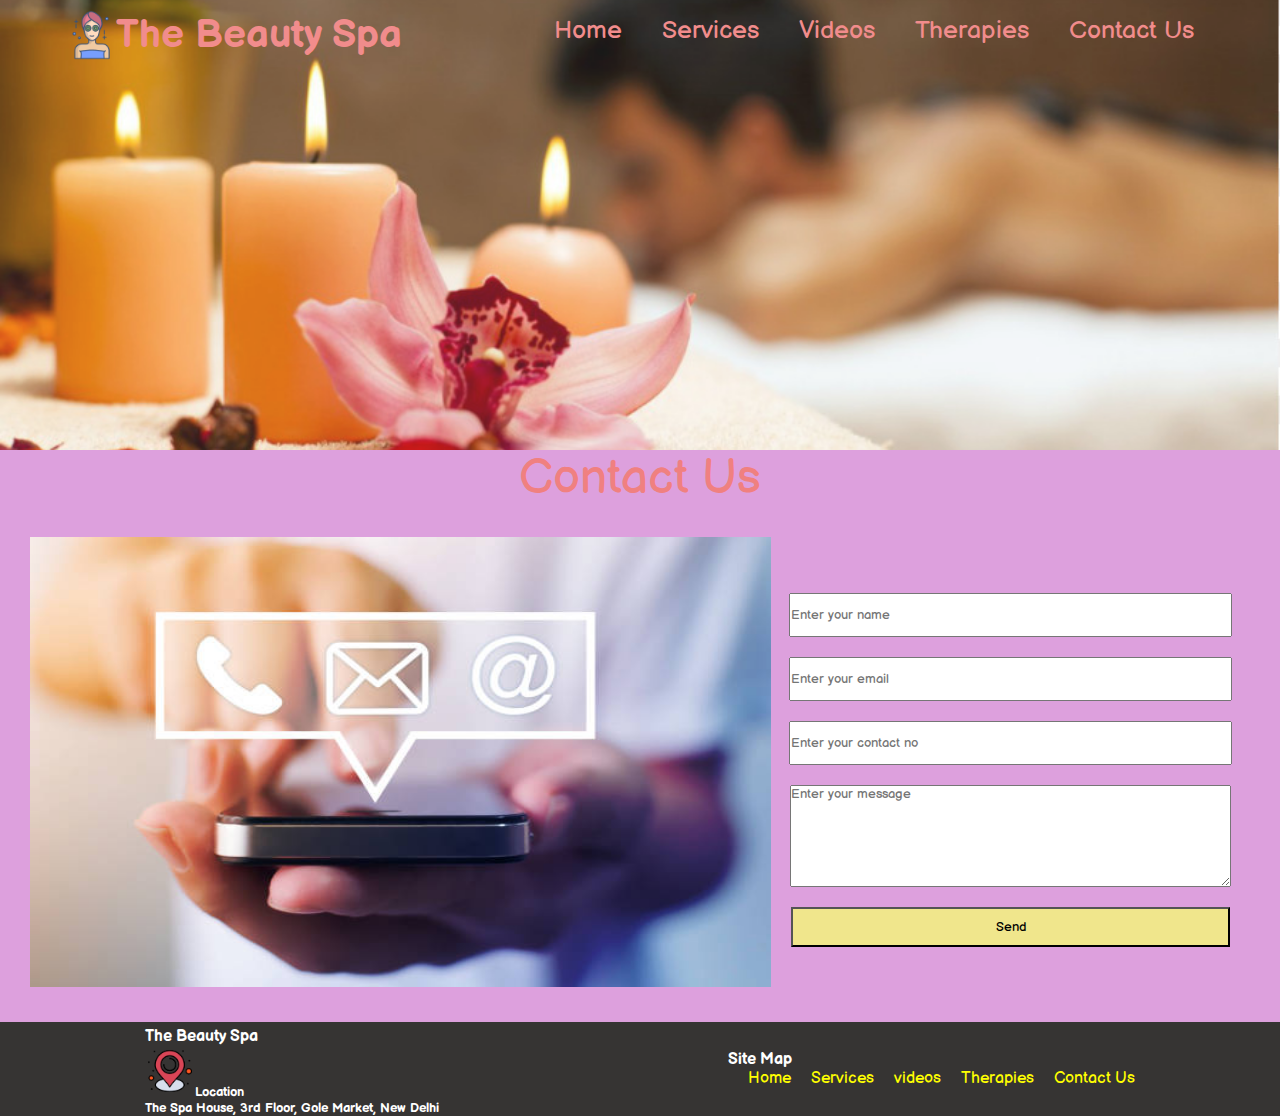
<file: contact.html>
<!DOCTYPE html>
<html lang="en">

<head>
    <meta charset="UTF-8">
    <meta http-equiv="X-UA-Compatible" content="IE=edge">
    <meta name="viewport" content="width=device-width, initial-scale=1.0">
    <link rel="icon" href="images/logo.png" type="image/icon type">
    <!-- CSS only -->
    <link href="https://cdn.jsdelivr.net/npm/bootstrap@5.1.3/dist/css/bootstrap.min.css" rel="stylesheet"
        integrity="sha384-1BmE4kWBq78iYhFldvKuhfTAU6auU8tT94WrHftjDbrCEXSU1oBoqyl2QvZ6jIW3" crossorigin="anonymous">
    <!-- JavaScript Bundle with Popper -->
    <script src="https://cdn.jsdelivr.net/npm/bootstrap@5.1.3/dist/js/bootstrap.bundle.min.js"
        integrity="sha384-ka7Sk0Gln4gmtz2MlQnikT1wXgYsOg+OMhuP+IlRH9sENBO0LRn5q+8nbTov4+1p"
        crossorigin="anonymous"></script>
    <link rel="stylesheet" href="css/style.css">
    <title>The Beauty Spa</title>
</head>

<body>
    <header style="height: 50vh; background-image: url(images/bg3.jpg); opacity: 0.9;">
        <nav>
            <div class="logo">
                <img src="images/logo.png" alt="">
                <h1 class="h3">The Beauty Spa</h1>
            </div>
            <ul>
                <li><a href="index.html">Home</a></li>
                <li><a href="services.html">Services</a></li>
                <li><a href="videos.html">Videos</a></li>
                <li><a href="therapies.html">Therapies</a></li>
                <li><a href="contact.html">Contact Us</a></li>
            </ul>
        </nav>
    </header>
    <div class="head">Contact Us</div>
     <div class="contact">
         <div class="left">
                 <img src="images/contact.jpg" alt="">
         </div>
         <div class="right">
               <form class="frn" action="">
                   <input type="text" placeholder="Enter your name">
                   <input type="email" placeholder="Enter your email">
                   <input type="number" placeholder="Enter your contact no">
                   <textarea name="" id="" cols="30" rows="10" placeholder="Enter your message"></textarea>
                   <button type="submit">Send</button>
               </form>
         </div>
     </div>
   
    <footer>
        <div class="left">
            <h4>The Beauty Spa</h4>
            <h5><i><img src="images/location.png"></i>Location</h5>
            <h5>The Spa House, 3rd Floor, Gole Market, New Delhi</h5>
        </div>
        <div class="right">
            <h4>Site Map</h4>
            <ul>
                <li><a href="index.html">Home</a></li>
                <li><a href="services.html">Services</a></li>
                <li><a href="videos.html">videos</a></li>
                <li><a href="therapies.html">Therapies</a></li>
                <li><a href="contact.html">Contact Us</a></li>
            </ul>
        </div>
    </footer>
</body>

</html>
</file>
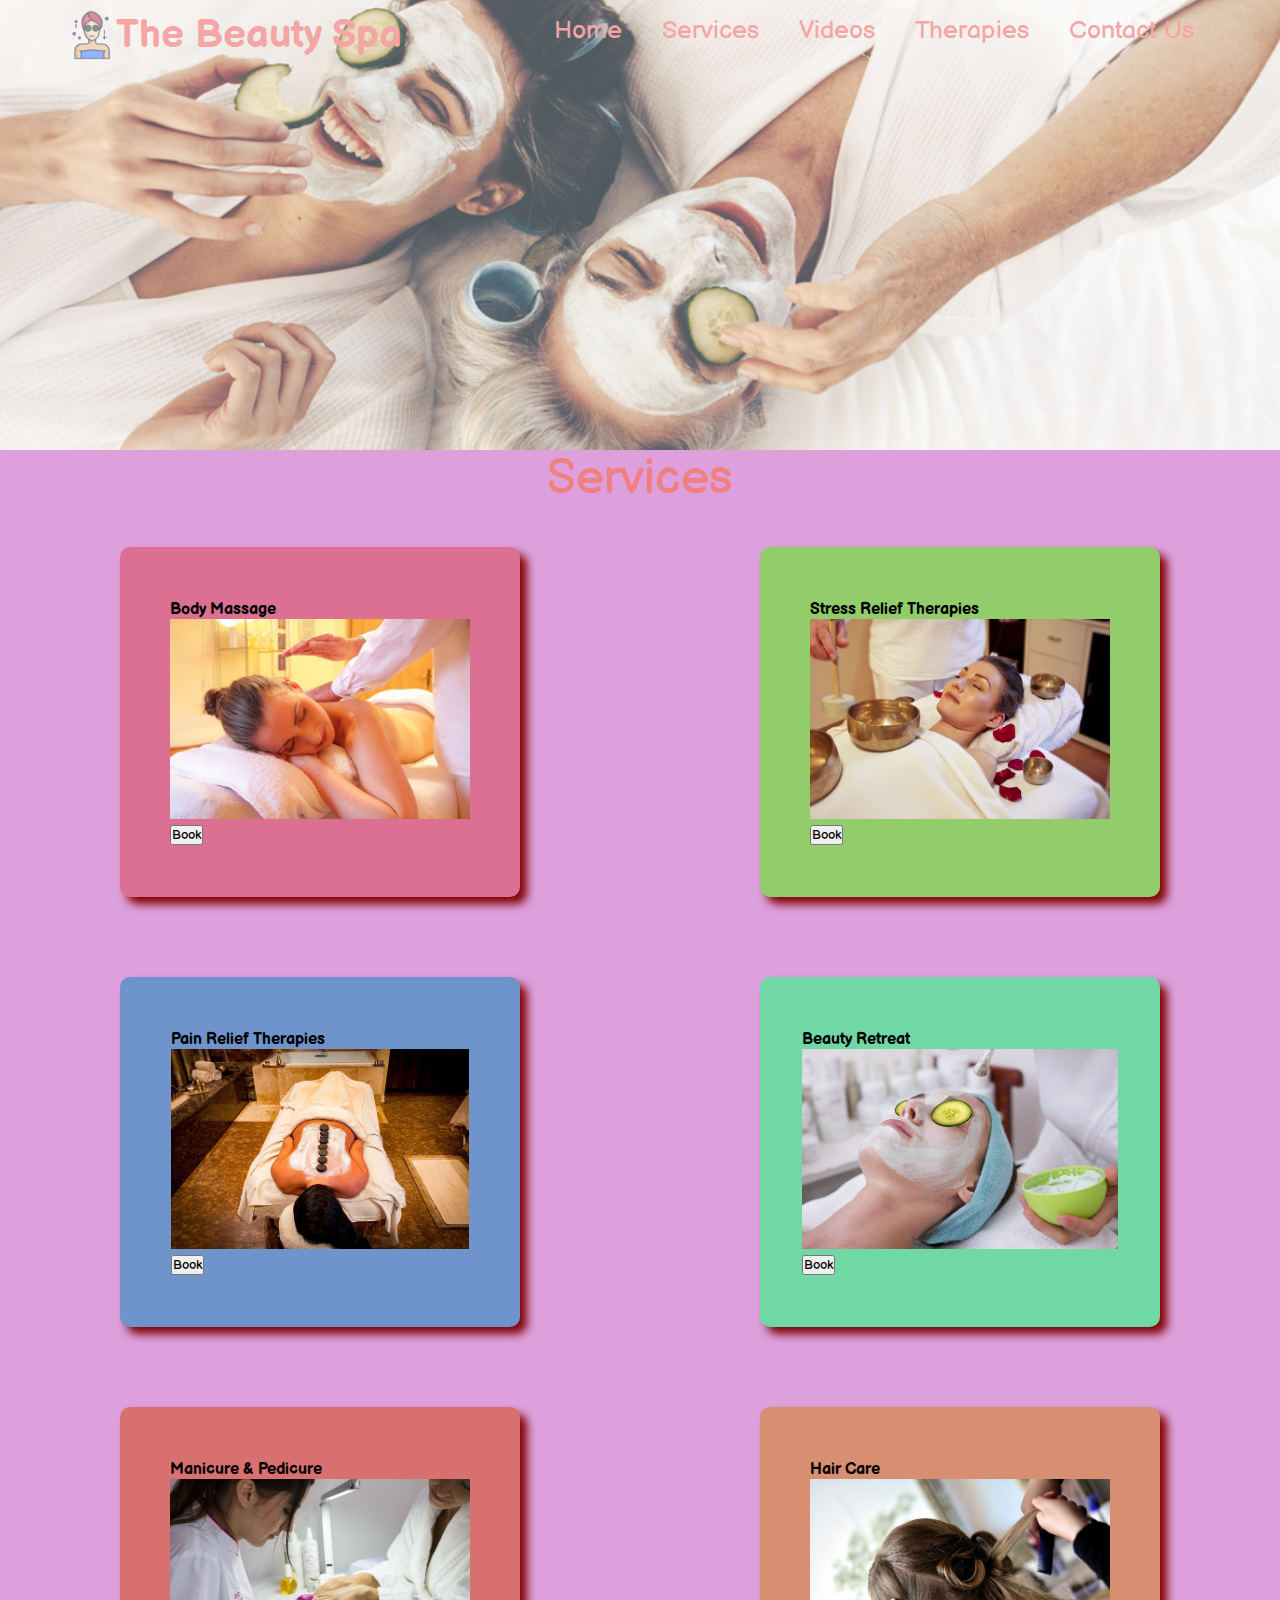
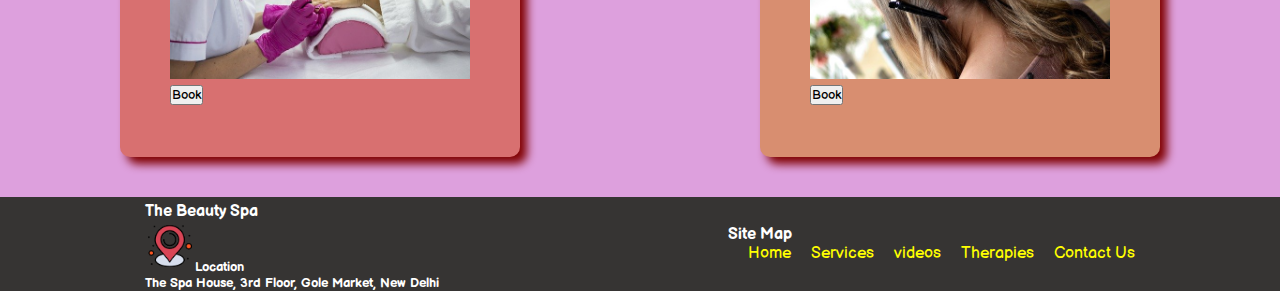
<file: services.html>
<!DOCTYPE html>
<html lang="en">

<head>
    <meta charset="UTF-8">
    <meta http-equiv="X-UA-Compatible" content="IE=edge">
    <meta name="viewport" content="width=device-width, initial-scale=1.0">
    <link rel="icon" href="images/logo.png" type="image/icon type">
    <!-- CSS only -->
    <link href="https://cdn.jsdelivr.net/npm/bootstrap@5.1.3/dist/css/bootstrap.min.css" rel="stylesheet"
        integrity="sha384-1BmE4kWBq78iYhFldvKuhfTAU6auU8tT94WrHftjDbrCEXSU1oBoqyl2QvZ6jIW3" crossorigin="anonymous">
    <!-- JavaScript Bundle with Popper -->
    <script src="https://cdn.jsdelivr.net/npm/bootstrap@5.1.3/dist/js/bootstrap.bundle.min.js"
        integrity="sha384-ka7Sk0Gln4gmtz2MlQnikT1wXgYsOg+OMhuP+IlRH9sENBO0LRn5q+8nbTov4+1p"
        crossorigin="anonymous"></script>
    <link rel="stylesheet" href="css/style.css">
    <title>The Beauty Spa</title>
</head>

<body>
    <header style="height: 50vh; background-image: url(images/bg1.jpg); opacity: 0.7;">
        <nav>
            <div class="logo">
                <img src="images/logo.png" alt="">
                <h1 class="h3">The Beauty Spa</h1>
            </div>
            <ul>
                <li><a href="index.html">Home</a></li>
                <li><a href="services.html">Services</a></li>
                <li><a href="videos.html">Videos</a></li>
                <li><a href="therapies.html">Therapies</a></li>
                <li><a href="contact.html">Contact Us</a></li>
            </ul>
        </nav>
        
    </header>
    <div class="head">Services</div>
    <div class="middle">
        
        <div class="box" style="background-color: palevioletred;">
          <div class="mleft">
              <h4>Body Massage</h4>
              <h3><i><img src="images/box1.jpg" alt=""></i></h3>
              <a href="#"><button class="btn btn-warning w-50">Book</button></a>
          </div>
        </div>
        <div class="box" style="background-color: rgb(146, 204, 107);">
          <div class="mleft">
              <h4>Stress Relief Therapies</h4>
              <h3><i><img src="images/box2.jpg" alt=""></i></h3>
              <a href="#"><button class="btn btn-warning w-50">Book</button></a>
          </div>
        </div>
        <div class="box" style="background-color: rgb(111, 148, 204);">
          <div class="mleft">
              <h4>Pain Relief Therapies</h4>
              <h3><i><img src="images/box3.jpg" alt=""></i></h3>
              <a href="#"><button class="btn btn-warning w-50">Book</button></a>
          </div>
        </div>
        <div class="box" style="background-color: rgb(112, 216, 164);">
          <div class="mleft">
              <h4>Beauty Retreat</h4>
              <h3><i><img src="images/box4.jpg" alt=""></i></h3>
              <a href="#"><button class="btn btn-warning w-50">Book</button></a>
          </div>
        </div>
        <div class="box" style="background-color: rgb(216, 112, 112);">
          <div class="mleft">
              <h4>Manicure & Pedicure</h4>
              <h3><i><img src="images/box5.jpg" alt=""></i></h3>
              <a href="#"><button class="btn btn-warning w-50">Book</button></a>
          </div>
        </div>
        <div class="box" style="background-color: rgb(216, 142, 112);">
          <div class="mleft">
              <h4>Hair Care</h4>
              <h3><i><img src="images/box6.jpg" alt=""></i></h3>
              <a href="#"><button class="btn btn-warning w-50">Book</button></a>
          </div>
        </div>
      </div>
      <footer>
          <div class="left">
              <h4>The Beauty Spa</h4>
              <h5><i><img src="images/location.png"></i>Location</h5>
              <h5>The Spa House, 3rd Floor, Gole Market, New Delhi</h5>
          </div>
        <div class="right">
            <h4>Site Map</h4>
            <ul>
                <li><a href="index.html">Home</a></li>
                <li><a href="services.html">Services</a></li>
                <li><a href="videos.html">videos</a></li>
                <li><a href="therapies.html">Therapies</a></li>
                <li><a href="contact.html">Contact Us</a></li>
            </ul>
        </div>
    </footer>
</body>

</html>
</file>
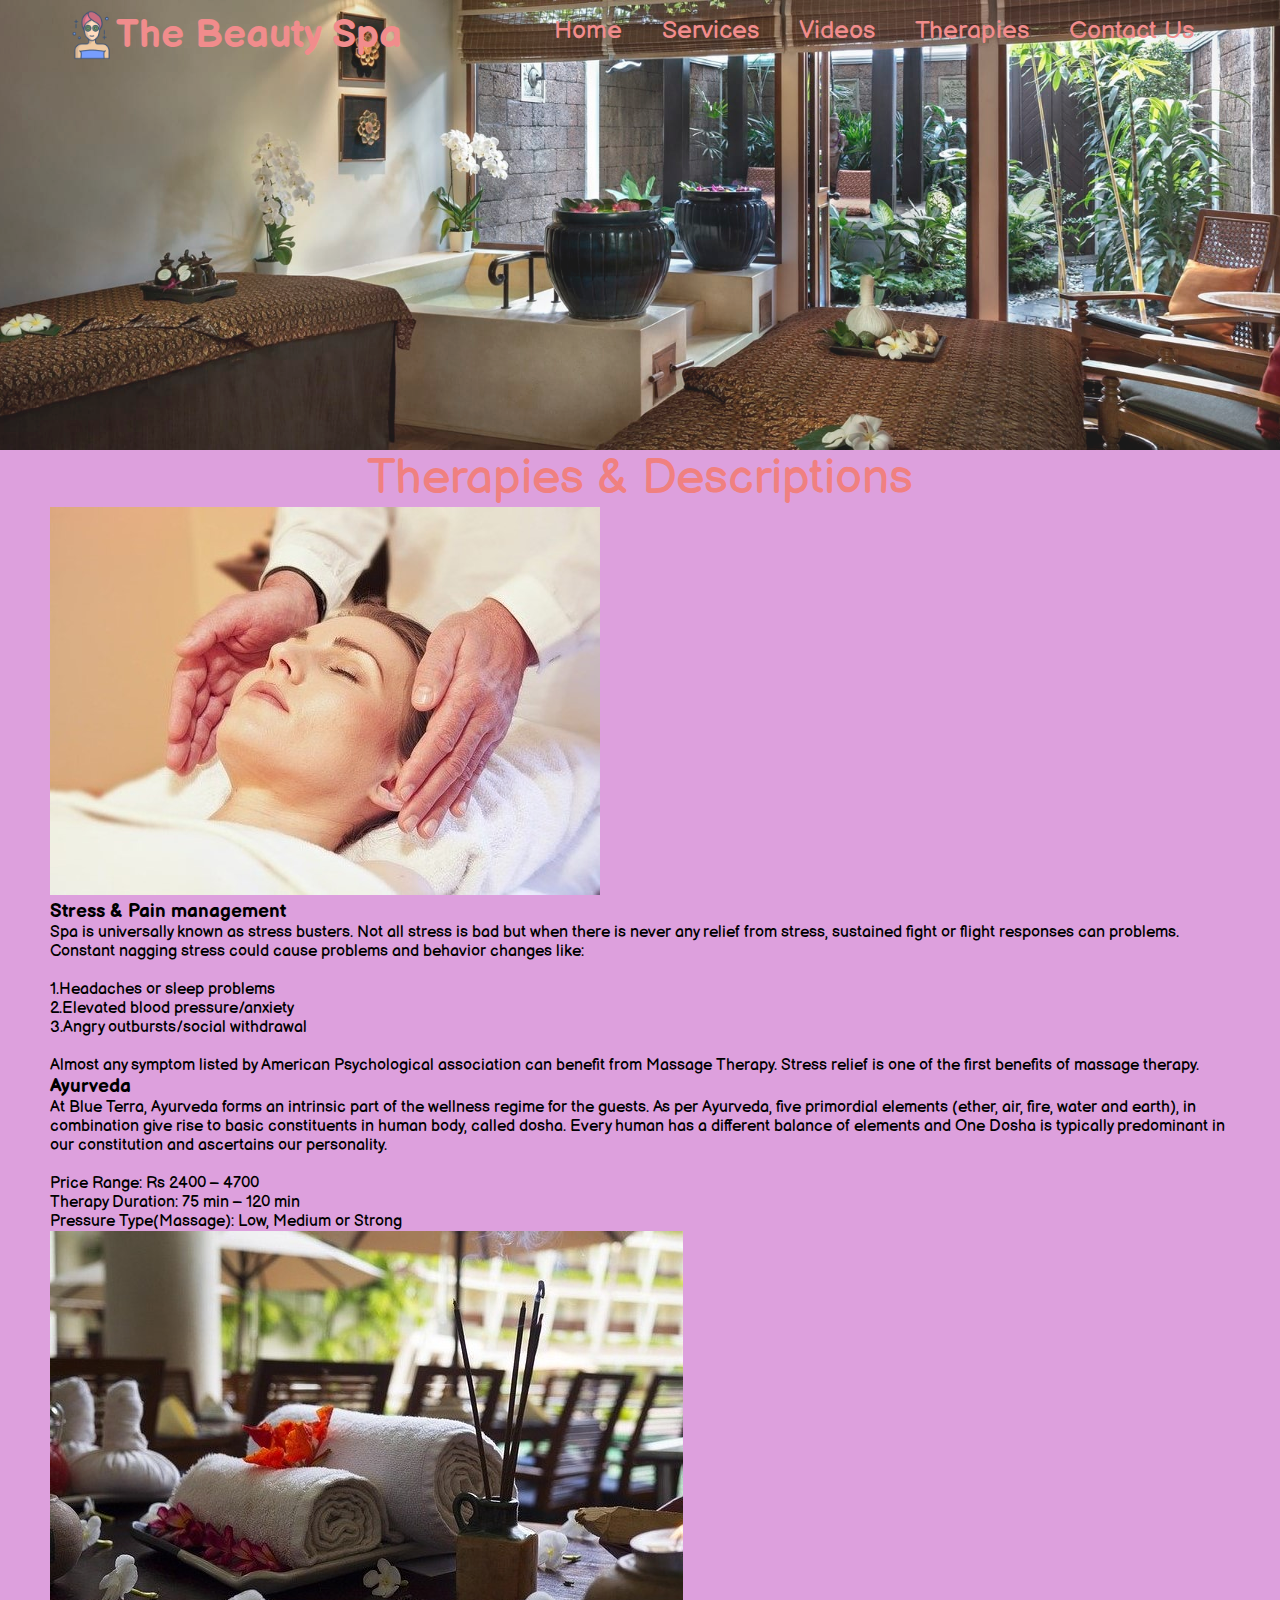
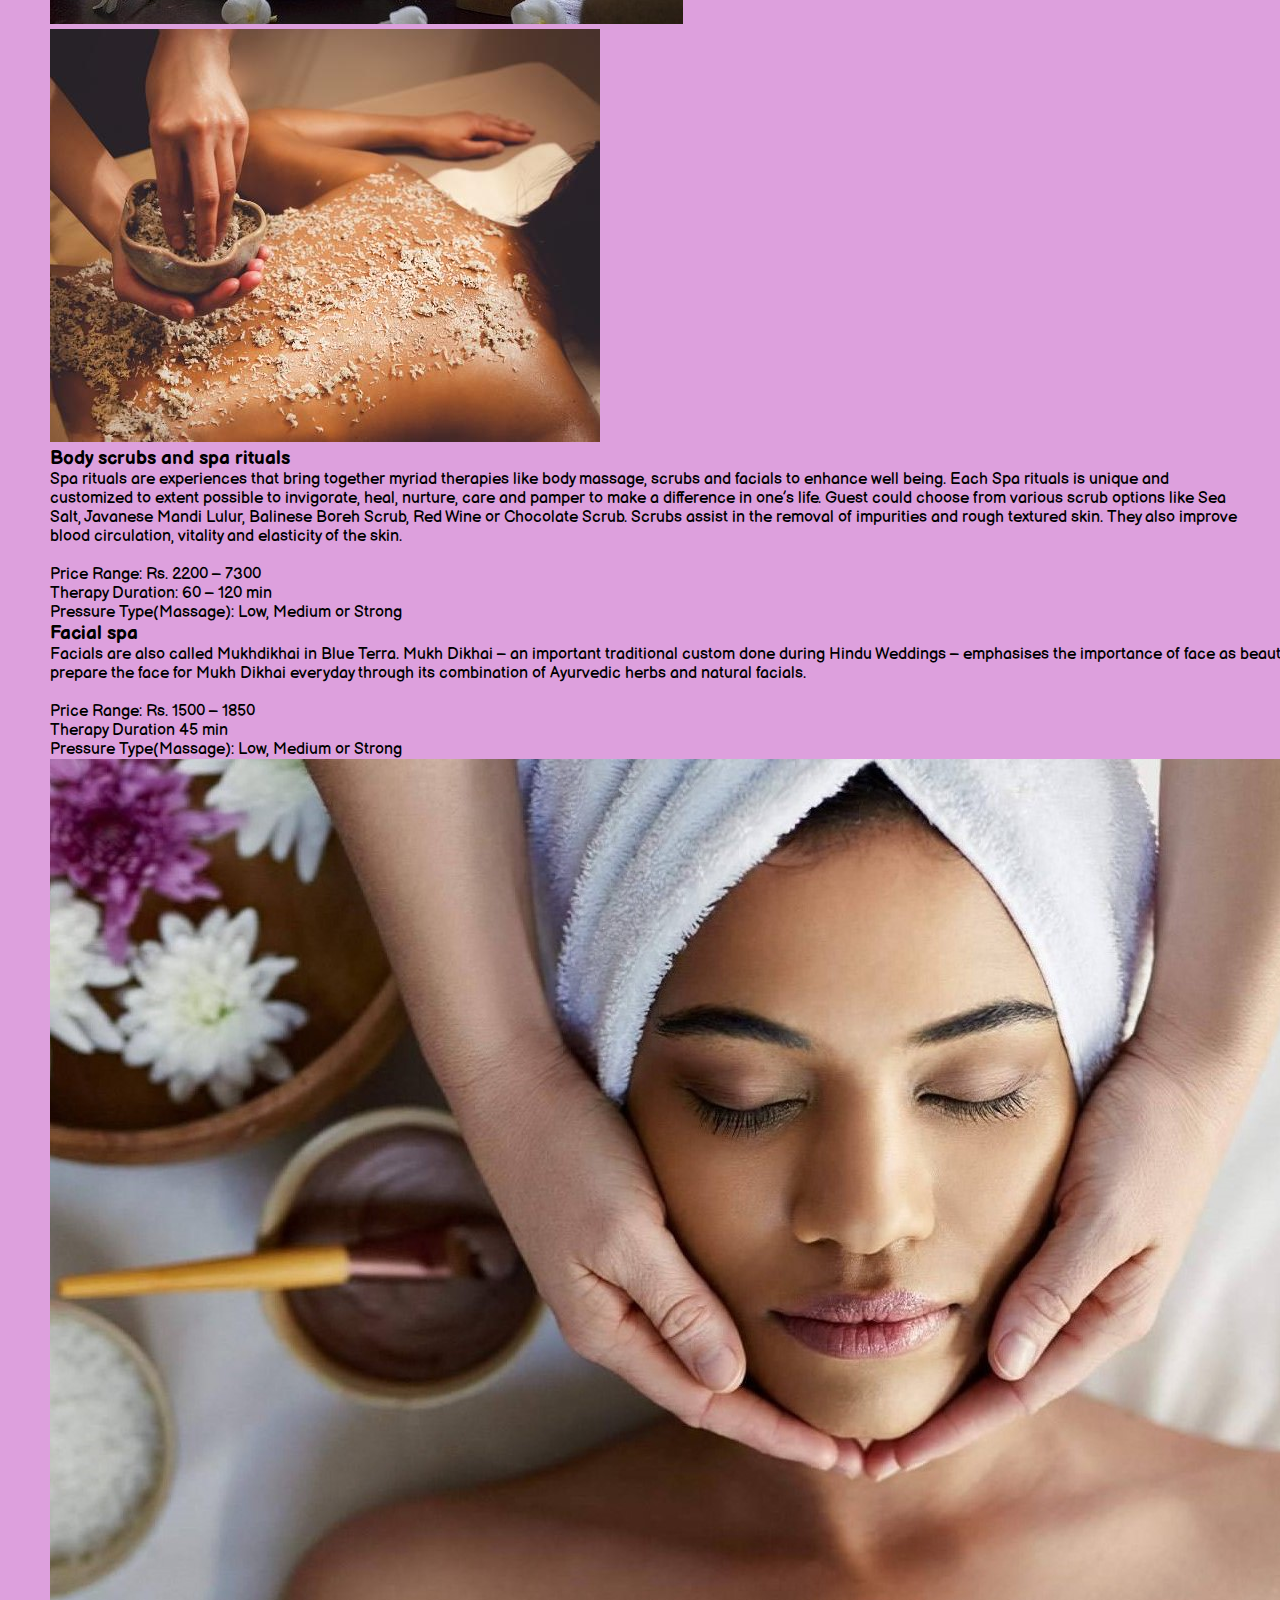
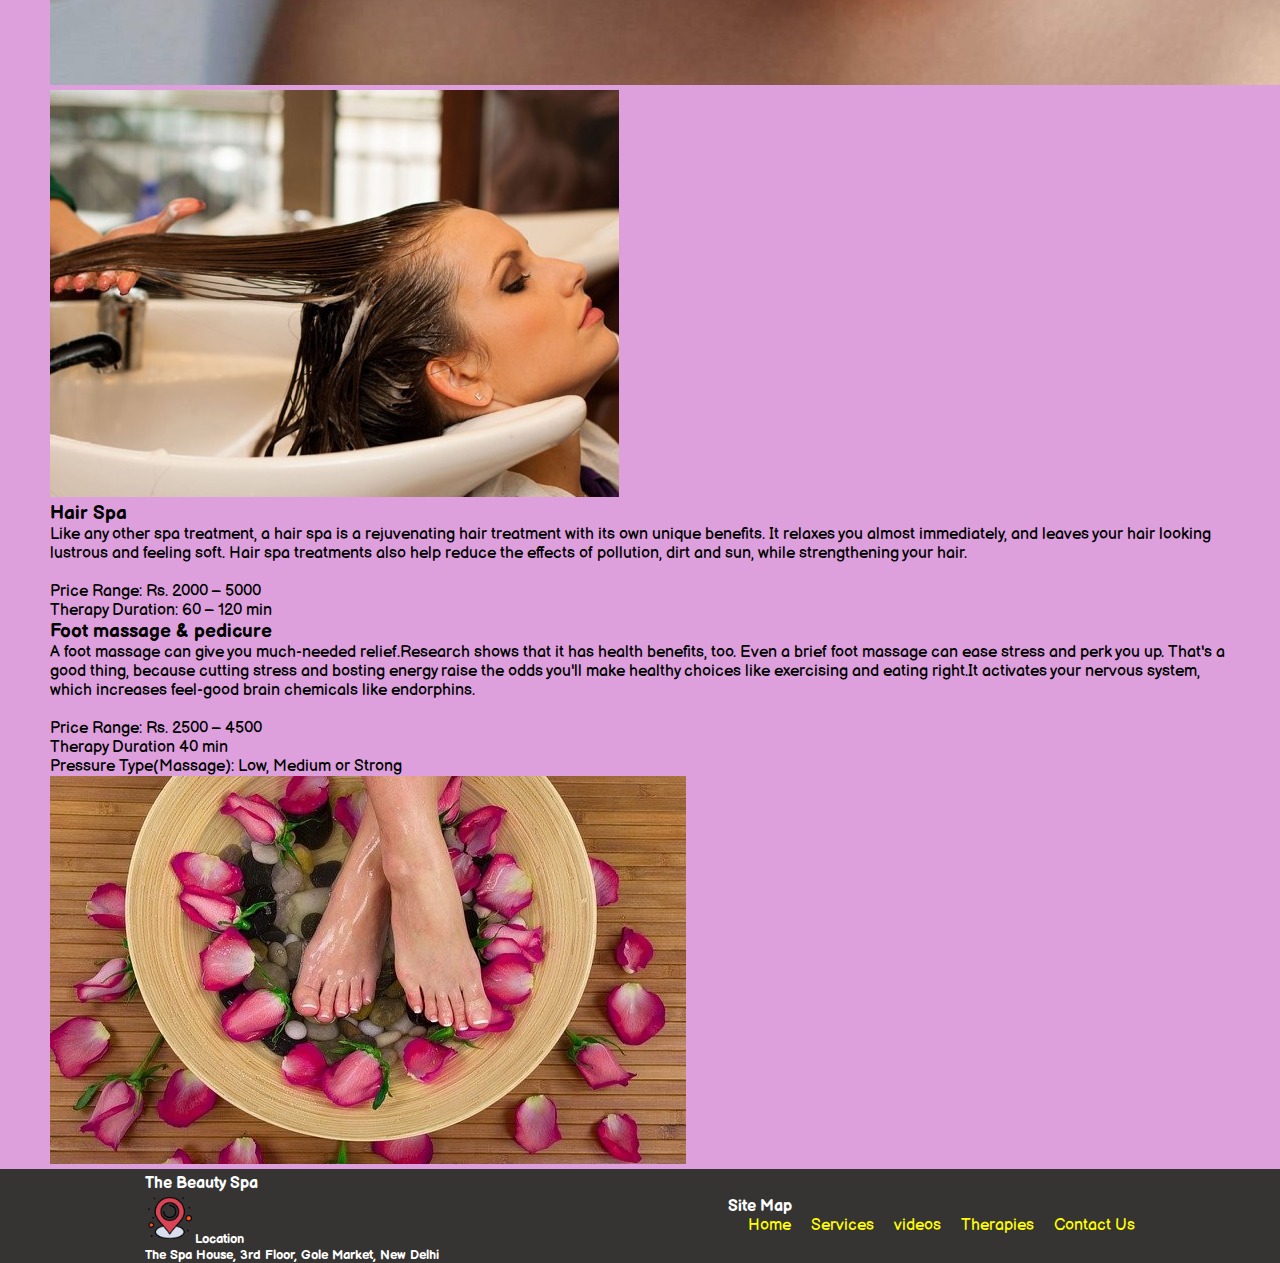
<file: therapies.html>
<!DOCTYPE html>
<html lang="en">

<head>
    <meta charset="UTF-8">
    <meta http-equiv="X-UA-Compatible" content="IE=edge">
    <meta name="viewport" content="width=device-width, initial-scale=1.0">
    <link rel="icon" href="images/logo.png" type="image/icon type">
    <!-- CSS only -->
    <link href="https://cdn.jsdelivr.net/npm/bootstrap@5.1.3/dist/css/bootstrap.min.css" rel="stylesheet"
        integrity="sha384-1BmE4kWBq78iYhFldvKuhfTAU6auU8tT94WrHftjDbrCEXSU1oBoqyl2QvZ6jIW3" crossorigin="anonymous">
    <!-- JavaScript Bundle with Popper -->
    <script src="https://cdn.jsdelivr.net/npm/bootstrap@5.1.3/dist/js/bootstrap.bundle.min.js"
        integrity="sha384-ka7Sk0Gln4gmtz2MlQnikT1wXgYsOg+OMhuP+IlRH9sENBO0LRn5q+8nbTov4+1p"
        crossorigin="anonymous"></script>
    <link rel="stylesheet" href="css/style.css">
    <title>The Beauty Spa</title>
</head>

<body>
    <header style="height: 50vh; background-image: url(images/bg4.jpg); opacity: 0.9;">
        <nav>
            <div class="logo">
                <img src="images/logo.png" alt="">
                <h1 class="h3">The Beauty Spa</h1>
            </div>
            <ul>
                <li><a href="index.html">Home</a></li>
                <li><a href="services.html">Services</a></li>
                <li><a href="videos.html">Videos</a></li>
                <li><a href="therapies.html">Therapies</a></li>
                <li><a href="contact.html">Contact Us</a></li>
            </ul>
        </nav>
    </header>
    <div class="head">Therapies & Descriptions</div>
    <div class="content">
        <div class="row">
            <div class="col-6 mt-5">
                <img class="img-fluid"  src="images/blog1.jpg" alt="">
            </div>
            <div class="col-6 mt-5">
                <h3>Stress & Pain management</h3>
                <p>Spa is universally known as stress busters. Not all stress is bad but when there is never any relief
                    from stress, sustained fight or flight responses can problems. Constant nagging stress could cause
                    problems and behavior changes like:
                    <br> <br>
                    1.Headaches or sleep problems <br>
                    2.Elevated blood pressure/anxiety <br>
                    3.Angry outbursts/social withdrawal <br> <br>
                    Almost any symptom listed by American Psychological association can benefit from Massage Therapy.
                    Stress
                    relief is one of the first benefits of massage therapy.
                </p>
            </div>
        </div>
    </div>
    <div class="content">
        <div class="row">
            <div class="col-6 mt-5">
                <h3>Ayurveda</h3>
                <p>At Blue Terra, Ayurveda forms an intrinsic part of the wellness regime for the guests. As per
                    Ayurveda, five primordial elements (ether, air, fire, water and earth), in combination give rise to
                    basic constituents in human body, called dosha. Every human has a different balance of elements and
                    One Dosha is typically predominant in our constitution and ascertains our personality.
                    <br> <br>
                    Price Range: Rs 2400 – 4700 <br>
                    Therapy Duration: 75 min – 120 min <br>
                    Pressure Type(Massage): Low, Medium or Strong
                </p>
            </div>
            <div class="col-6 mt-5">
                <img class="img-fluid"  src="images/blog2.jpg" alt="">
            </div>

        </div>
    </div>
    <div class="content">
        <div class="row">
            <div class="col-6 mt-5">
                <img class="img-fluid" src="images/blog3.jpg" alt="">
            </div>
            <div class="col-6 mt-5">
                <h3>Body scrubs and spa rituals</h3>
                <p>Spa rituals are experiences that bring together myriad therapies like body massage, scrubs and
                    facials to enhance well being. Each Spa rituals is unique and customized to extent possible to
                    invigorate, heal, nurture, care and pamper to make a difference in one’s life. Guest could choose
                    from various scrub options like Sea Salt, Javanese Mandi Lulur, Balinese Boreh Scrub, Red Wine or
                    Chocolate Scrub.

                    Scrubs assist in the removal of impurities and rough textured skin. They also improve blood
                    circulation, vitality and elasticity of the skin.
                    <br> <br>
                    Price Range: Rs. 2200 – 7300 <br>
                    Therapy Duration: 60 – 120 min <br>
                    Pressure Type(Massage): Low, Medium or Strong
                </p>
            </div>
        </div>
    </div>
    <div class="content">
        <div class="row">
            <div class="col-6 mt-5">
                <h3>Facial spa</h3>
                <p>Facials are also called Mukhdikhai in Blue Terra. Mukh Dikhai – an important traditional custom done
                    during Hindu Weddings – emphasises the importance of face as beauty symbol in our society. Facials
                    prepare the face for Mukh Dikhai everyday through its combination of Ayurvedic herbs and natural
                    facials.
                    <br> <br>
                    Price Range: Rs. 1500 – 1850
                    <br>
                    Therapy Duration 45 min
                    <br>
                    Pressure Type(Massage): Low, Medium or Strong
                </p>
            </div>
            <div class="col-6 mt-5">
                <img class="img-fluid" src="images/blog4.jpg" alt="">
            </div>

        </div>
    </div>
    <div class="content">
        <div class="row">
            <div class="col-6">
                <img class="img-fluid" src="images/blog5.jpg" alt="">
            </div>
            <div class="col-6 mt-5">
                <h3>Hair Spa</h3>
                <p>Like any other spa treatment, a hair spa is a rejuvenating hair treatment with its own unique
                    benefits. It relaxes you almost immediately, and leaves your hair looking lustrous and feeling soft.
                    Hair spa treatments also help reduce the effects of pollution, dirt and sun, while strengthening
                    your hair.
                    <br> <br>
                    Price Range: Rs. 2000 – 5000 <br>
                    Therapy Duration: 60 – 120 min
                </p>
            </div>
        </div>
    </div>
    <div class="content">
        <div class="row">
            <div class="col-6 mt-5 mb-5">
                <h3>Foot massage & pedicure</h3>
                <p>A foot massage can give you much-needed relief.Research shows that it has health benefits, too.
                    Even a brief foot massage can ease stress and perk you up. That's a good thing, because cutting
                    stress and bosting energy raise the odds you'll make healthy choices like exercising and eating
                    right.It activates your nervous system, which increases feel-good brain chemicals like endorphins.
                    <br> <br>
                    Price Range: Rs. 2500 – 4500
                    <br>
                    Therapy Duration 40 min
                    <br>
                    Pressure Type(Massage): Low, Medium or Strong
                </p>
            </div>
            <div class="col-6 mt-5 mb-5">
                <img class="img-fluid" src="images/blog6.jpg" alt="">
            </div>

        </div>
    </div>
    <footer>
        <div class="left">
            <h4>The Beauty Spa</h4>
            <h5><i><img src="images/location.png"></i>Location</h5>
            <h5>The Spa House, 3rd Floor, Gole Market, New Delhi</h5>
        </div>
        <div class="right">
            <h4>Site Map</h4>
            <ul>
                <li><a href="index.html">Home</a></li>
                <li><a href="services.html">Services</a></li>
                <li><a href="videos.html">videos</a></li>
                <li><a href="therapies.html">Therapies</a></li>
                <li><a href="contact.html">Contact Us</a></li>
            </ul>
        </div>
    </footer>
</body>

</html>
</file>
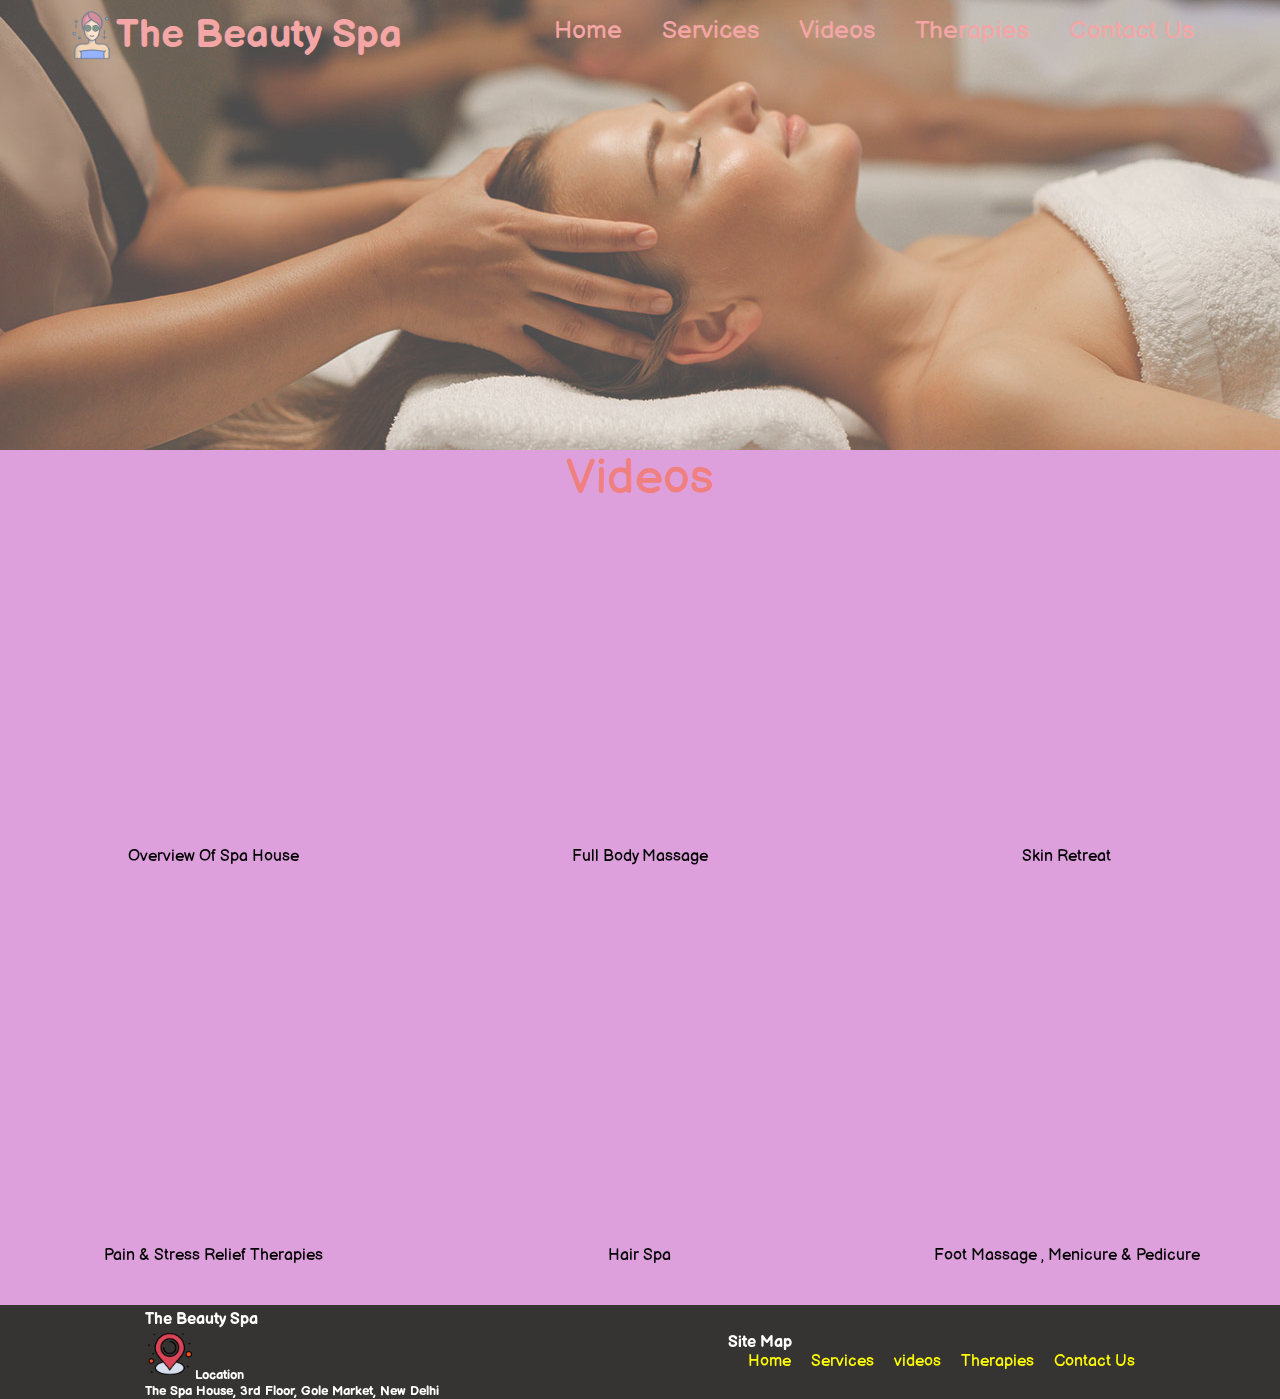
<file: videos.html>
<!DOCTYPE html>
<html lang="en">

<head>
    <meta charset="UTF-8">
    <meta http-equiv="X-UA-Compatible" content="IE=edge">
    <meta name="viewport" content="width=device-width, initial-scale=1.0">
    <link rel="icon" href="images/logo.png" type="image/icon type">
    <!-- CSS only -->
    <link href="https://cdn.jsdelivr.net/npm/bootstrap@5.1.3/dist/css/bootstrap.min.css" rel="stylesheet"
        integrity="sha384-1BmE4kWBq78iYhFldvKuhfTAU6auU8tT94WrHftjDbrCEXSU1oBoqyl2QvZ6jIW3" crossorigin="anonymous">
    <!-- JavaScript Bundle with Popper -->
    <script src="https://cdn.jsdelivr.net/npm/bootstrap@5.1.3/dist/js/bootstrap.bundle.min.js"
        integrity="sha384-ka7Sk0Gln4gmtz2MlQnikT1wXgYsOg+OMhuP+IlRH9sENBO0LRn5q+8nbTov4+1p"
        crossorigin="anonymous"></script>
    <link rel="stylesheet" href="css/style.css">
    <title>The Beauty Spa</title>
</head>

<body>
    <header style="height: 50vh; background-image: url(images/bg2.jpg); ">
        <nav>
            <div class="logo">
                <img src="images/logo.png" alt="">
                <h1 class="h3">The Beauty Spa</h1>
            </div>
            <ul>
                <li><a href="index.html">Home</a></li>
                <li><a href="services.html">Services</a></li>
                <li><a href="videos.html">Videos</a></li>
                <li><a href="therapies.html">Therapies</a></li>
                <li><a href="contact.html">Contact Us</a></li>
            </ul>
        </nav>
        <div class="head"></div>
    </header>
    <div class="head">Videos</div>
    <div class="middle">
        
        <div class="video">
            <iframe width="400" height="300" src="https://www.youtube.com/embed/tg9hNriQYTE"
                title="YouTube video player" frameborder="0"
                allow="accelerometer; autoplay; clipboard-write; encrypted-media; gyroscope; picture-in-picture"
                allowfullscreen></iframe>
            <p class="bg-warning h5 text-center w-100">Overview Of Spa House</p>
        </div>
        <div class="video">
            <iframe width="400" height="300" src="https://www.youtube.com/embed/cA-tzCEDUWk"
                title="YouTube video player" frameborder="0"
                allow="accelerometer; autoplay; clipboard-write; encrypted-media; gyroscope; picture-in-picture"
                allowfullscreen></iframe>
            <p class="bg-warning h5 text-center w-100">Full Body Massage</p>
        </div>
        <div class="video">
            <iframe width="400" height="300" src="https://www.youtube.com/embed/Wpnlu1RocMw"
                title="YouTube video player" frameborder="0"
                allow="accelerometer; autoplay; clipboard-write; encrypted-media; gyroscope; picture-in-picture"
                allowfullscreen></iframe>
            <p class="bg-warning h5 text-center w-100">Skin Retreat</p>
        </div>
        <div class="video">
            <iframe width="400" height="300" src="https://www.youtube.com/embed/_xbZY1xG5ss"
                title="YouTube video player" frameborder="0"
                allow="accelerometer; autoplay; clipboard-write; encrypted-media; gyroscope; picture-in-picture"
                allowfullscreen></iframe>
            <p class="bg-warning h5 text-center w-100">Pain & Stress Relief Therapies</p>
        </div>
        <div class="video">
            <iframe width="400" height="300" src="https://www.youtube.com/embed/T1dMN2crBic"
                title="YouTube video player" frameborder="0"
                allow="accelerometer; autoplay; clipboard-write; encrypted-media; gyroscope; picture-in-picture"
                allowfullscreen></iframe>
            <p class="bg-warning h5 text-center w-100">Hair Spa</p>
        </div>
        <div class="video">
            <iframe width="400" height="300" src="https://www.youtube.com/embed/COGruc69Zjc"
                title="YouTube video player" frameborder="0"
                allow="accelerometer; autoplay; clipboard-write; encrypted-media; gyroscope; picture-in-picture"
                allowfullscreen></iframe>
            <p class="bg-warning h5 text-center w-100">Foot Massage , Menicure & Pedicure</p>
        </div>
    </div>
    <footer>
        <div class="left">
            <h4>The Beauty Spa</h4>
            <h5><i><img src="images/location.png"></i>Location</h5>
            <h5>The Spa House, 3rd Floor, Gole Market, New Delhi</h5>
        </div>
        <div class="right">
            <h4>Site Map</h4>
            <ul>
                <li><a href="index.html">Home</a></li>
                <li><a href="services.html">Services</a></li>
                <li><a href="videos.html">videos</a></li>
                <li><a href="therapies.html">Therapies</a></li>
                <li><a href="contact.html">Contact Us</a></li>
            </ul>
        </div>
    </footer>
</body>

</html>
</file>
<file: css/style.css>
@import url('https://fonts.googleapis.com/css2?family=Balsamiq+Sans&display=swap');

*{
    margin: 0;
    padding: 0;
    font-family: 'Balsamiq Sans', cursive;
}

header{
    background-image: url(../images/bg.jpg);
    height: 100vh;
    background-size: cover;
    background-position: center;
    opacity: 0.7;
}
nav{
    display: flex;
    justify-content: space-around;
    align-items: center;
    color: lightcoral;
    font-size: 20px;  
    flex-wrap: wrap;
}
nav .logo{
    display: flex;
    justify-content: center;
    align-items: center;
    margin-top: 10px;
    flex-wrap: wrap;
}
nav .logo img{
    height: 50px;
}

nav ul{
    display: flex;
    list-style-type: none;
    flex-wrap: wrap;
}
nav ul li{
    margin: 0px 20px;
}
nav li a{
    text-decoration: none;
    color:lightcoral;
    font-size: 25px;
}
nav li a:hover{
    color:black;
}
header .container{
    color:white;
    display: flex;
    flex-direction: column;
    margin-top: 370px;
    justify-content: center;
    align-items: center;
    
}  
header .container button{
    width: 200px;
    height: 50px;
    border-radius: 7px;
    background-color:maroon;
    font-size: 1.25em;

}
header .container button:hover{
    background-color:black;
    color: white;
    cursor: pointer;
}

.middle{
    display: flex;
   
    background-color: plum;
    justify-content: space-around;
    align-items: center;
    flex-wrap: wrap;
   
}
.nmiddle{
    display: flex;
    justify-content: space-around;
    background-color: plum;
    flex-wrap: wrap;
   
}
.head{
    justify-content: center;
    text-align: center;
    background-color: plum;
    color:lightcoral;
    font-size: 3em;
}
.middle .video{
    margin: 40px 0px;
    display: flex;
    flex-direction: column;
    justify-content: center;
    align-items: center;
    border-radius: 15px;
}
.middle .box{
    display: flex;
    border-radius: 10px;
    box-shadow: 7px 7px 10px maroon;
    height: 350px;
    width: 400px;
    justify-content: center;
    margin: 40px 40px;
    align-items: center;
}
.nmiddle .box{
    display: flex;
    border-radius: 20px;
    box-shadow: 7px 7px 10px maroon;
    height: 250px;
    width: 330px;
    justify-content: center;
    margin: 60px 40px;
    align-items: center;
}
.nmiddle .box .nleft{
    
    text-align: center;
}
.nmiddle .box .nleft img{
    margin: 30px 30px;
}
.middle .box .mleft h3 img{
    
    height: 200px;
}
.content{
    display: flex;
    background-color:plum;
    flex-wrap: wrap;
}
.content .row{
    margin-left: 50px;
    margin-right: 40px;
}
.content .row .col-6 mt-5{
    display: flex;
    flex-wrap: wrap;
}
.contact{
    display: flex;
    padding:30px;
    justify-content: center;
    align-items: center;
    background-color: plum;
    flex-wrap: wrap;

}
.contact .left img{
    width: 100%;
    height: 50vh;
}
.contact .left{
    flex-grow: 1;
}
.contact .right{
    flex-grow: 2;
}
.contact .right .frn{
    display: flex;
    flex-direction: column;
    padding: 20px;
    justify-content: center;
    align-items: center;

}
.contact .right input{
    height: 40px;
    width: 100%;
    margin: 10px 10px;
    
}
.contact .right textarea{
    height: 100px;
    width: 100%;
    margin: 10px 10px;
}
.contact .right button{
    width: 100%;
    height: 40px;
    background-color: khaki;
    color: black;
    margin-top: 10px;
}
footer{
    background-color:rgb(54, 52, 51);
    display: flex;
    color: white;
    justify-content: space-around;
    align-items: center;
    flex-wrap: wrap;

}
footer .left{
    margin-top: 5px;
    
}
footer .left img{
    height: 50px;
}
footer ul{
    list-style-type: none;
    display: flex;
}
footer ul a{
    text-decoration: none;
    color: yellow;
    margin-left: 20px;

}
</file>
